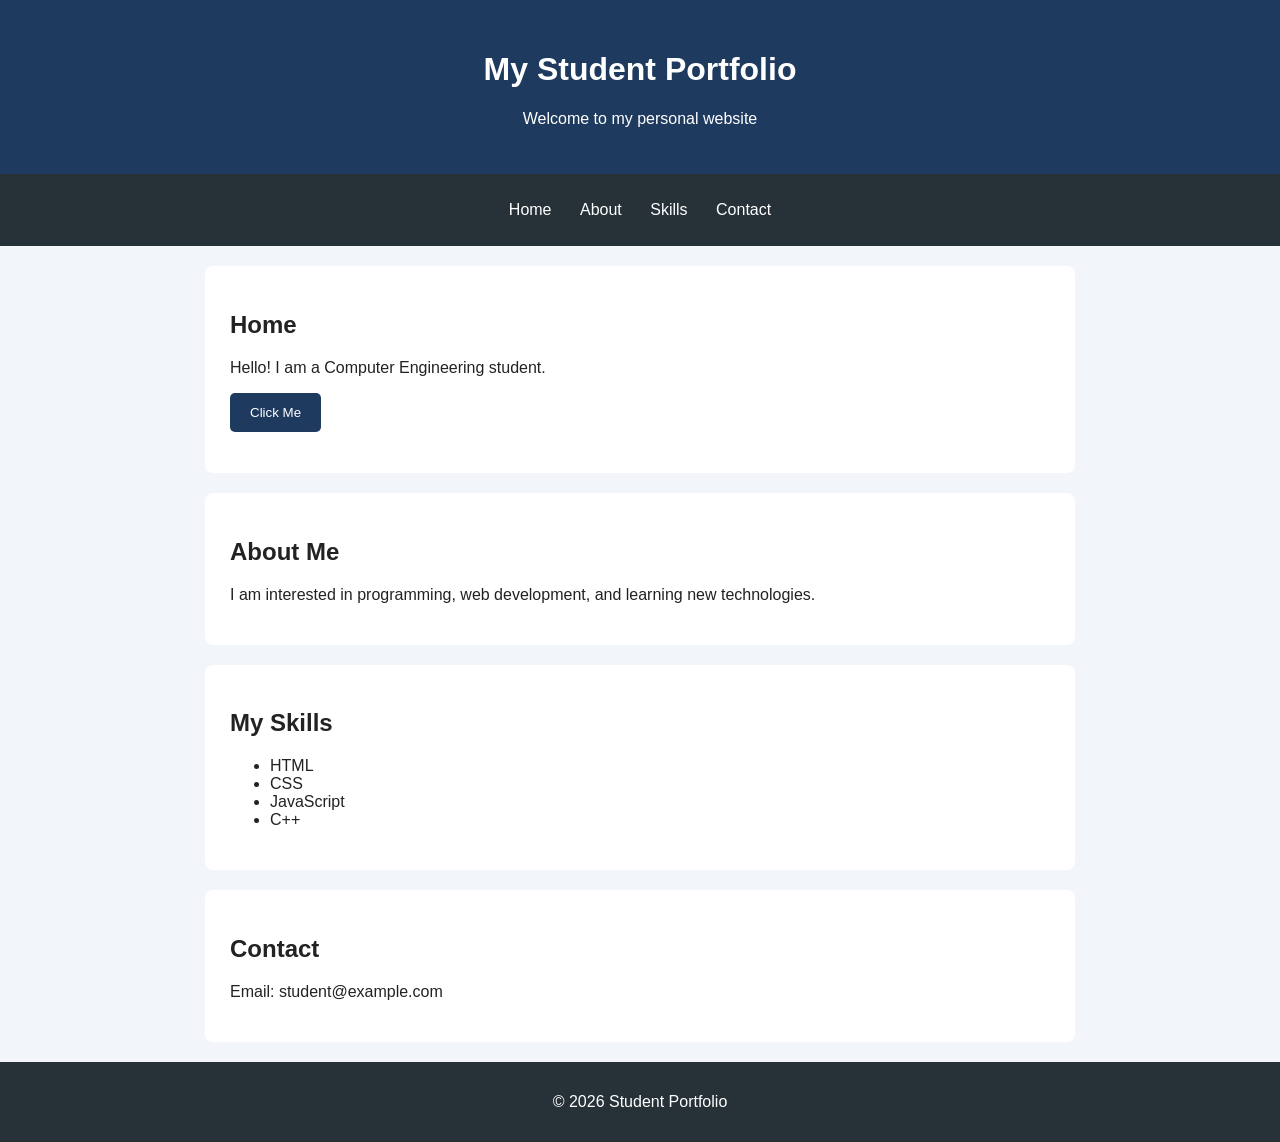
<file: index.html>
<!DOCTYPE html>
<html lang="en">

<head>
    <meta charset="UTF-8">
    <meta name="viewport" content="width=device-width, initial-scale=1.0">

    <title>Student Portfolio</title>

    <link rel="stylesheet" href="style.css">
</head>

<body>

    <header>
        <h1>My Student Portfolio</h1>
        <p>Welcome to my personal website</p>
    </header>

    <nav>
        <a href="#home">Home</a>
        <a href="#about">About</a>
        <a href="#skills">Skills</a>
        <a href="#contact">Contact</a>
    </nav>

    <main>

        <section id="home">
            <h2>Home</h2>
            <p>Hello! I am a Computer Engineering student.</p>
            <button onclick="showMessage()">Click Me</button>
            <p id="message"></p>
        </section>

        <section id="about">
            <h2>About Me</h2>
            <p>
                I am interested in programming, web development,
                and learning new technologies.
            </p>
        </section>

        <section id="skills">
            <h2>My Skills</h2>
            <ul>
                <li>HTML</li>
                <li>CSS</li>
                <li>JavaScript</li>
                <li>C++</li>
            </ul>
        </section>

        <section id="contact">
            <h2>Contact</h2>
            <p>Email: student@example.com</p>
        </section>

    </main>

    <footer>
        <p>&copy; 2026 Student Portfolio</p>
    </footer>

    <script src="script.js"></script>

</body>
</html>
</file>
<file: style.css>
* {
    box-sizing: border-box;
}

body {
    margin: 0;
    font-family: Arial, sans-serif;
    background-color: #f2f5f9;
    color: #222;
}

header {
    background-color: #1e3a5f;
    color: white;
    text-align: center;
    padding: 30px 15px;
}

nav {
    background-color: #263238;
    padding: 15px;
    text-align: center;
}

nav a {
    color: white;
    text-decoration: none;
    margin: 12px;
    display: inline-block;
}

nav a:hover {
    color: #80cbc4;
}

main {
    max-width: 900px;
    margin: 20px auto;
    padding: 0 15px;
}

section {
    background-color: white;
    margin-bottom: 20px;
    padding: 25px;
    border-radius: 8px;
}

button {
    background-color: #1e3a5f;
    color: white;
    border: none;
    padding: 12px 20px;
    cursor: pointer;
    border-radius: 5px;
}

button:hover {
    background-color: #345f8c;
}

footer {
    text-align: center;
    background-color: #263238;
    color: white;
    padding: 15px;
}

/* Responsive design for mobile devices */
@media (max-width: 600px) {

    header {
        padding: 20px 10px;
    }

    nav a {
        display: block;
        margin: 10px;
    }

    section {
        padding: 15px;
    }

}
</file>
